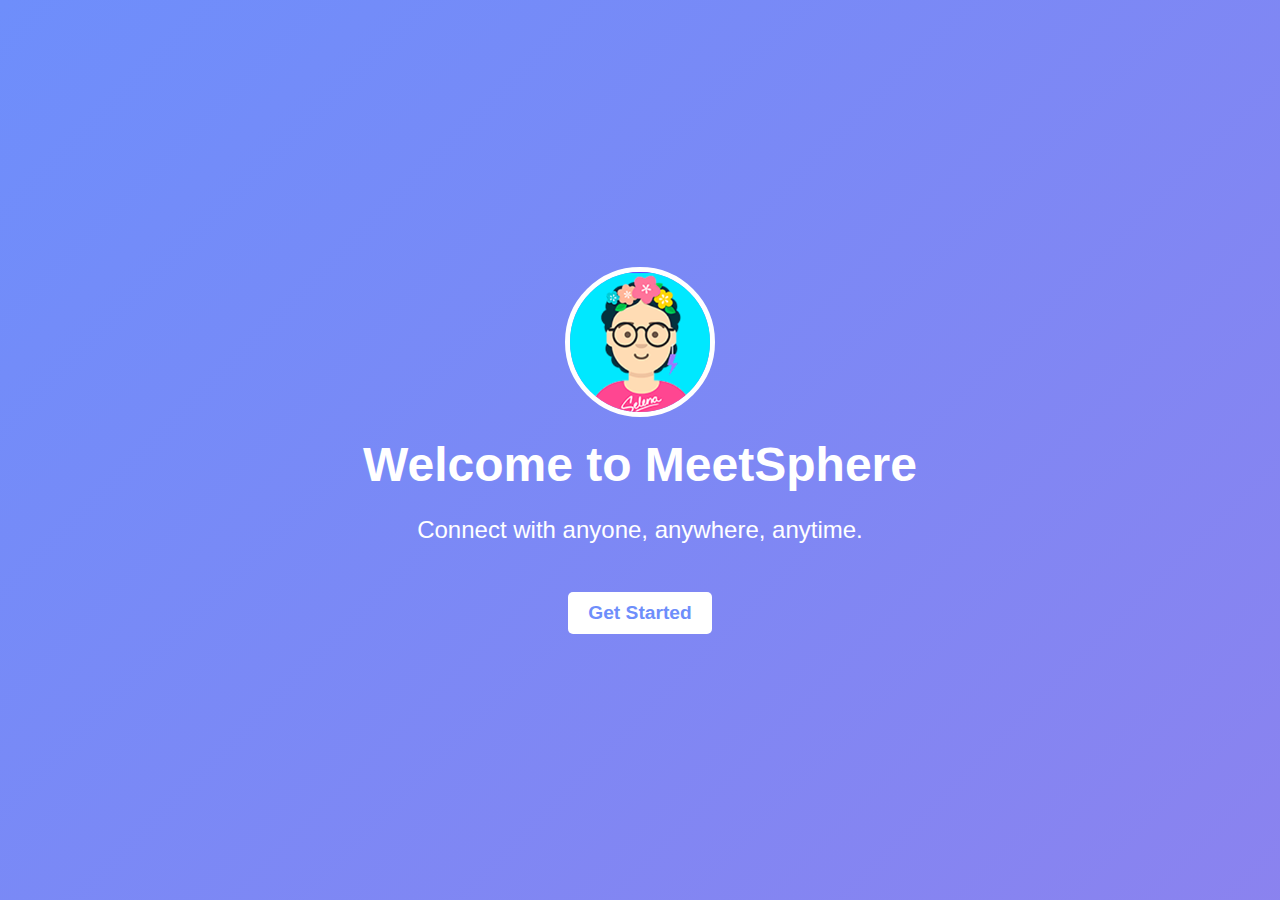
<file: index.html>
<!DOCTYPE html>
<html lang="en">
  <head>
    <meta charset="UTF-8" />
    <meta name="viewport" content="width=device-width, initial-scale=1.0" />
    <title>Video Conferencing</title>
    <link rel="stylesheet" href="styles.css" />
    <script src="script.js" defer></script>
  </head>
  <body>
    <div class="container">
      <div class="profile-picture-container">
        <img
          id="profile-picture"
          class="profile-picture"
          alt="Profile Picture"
        />
      </div>
      <h1 class="title">Welcome to MeetSphere</h1>
      <p class="subtitle">Connect with anyone, anywhere, anytime.</p>
      <button class="start-button" id="start-button">Get Started</button>
      <script>
        document
          .getElementById("start-button")
          .addEventListener("click", function () {
            if (window.innerWidth < 760) {
              // Load the mobile version of the login page
              window.location.href =
                "loginpage_for_phones/login_signup_phone.html";
            } else {
              // Load the desktop version of the login page
              window.location.href = "loginpage/login_signup.html";
            }
          });
      </script>
    </div>
  </body>
</html>
</file>
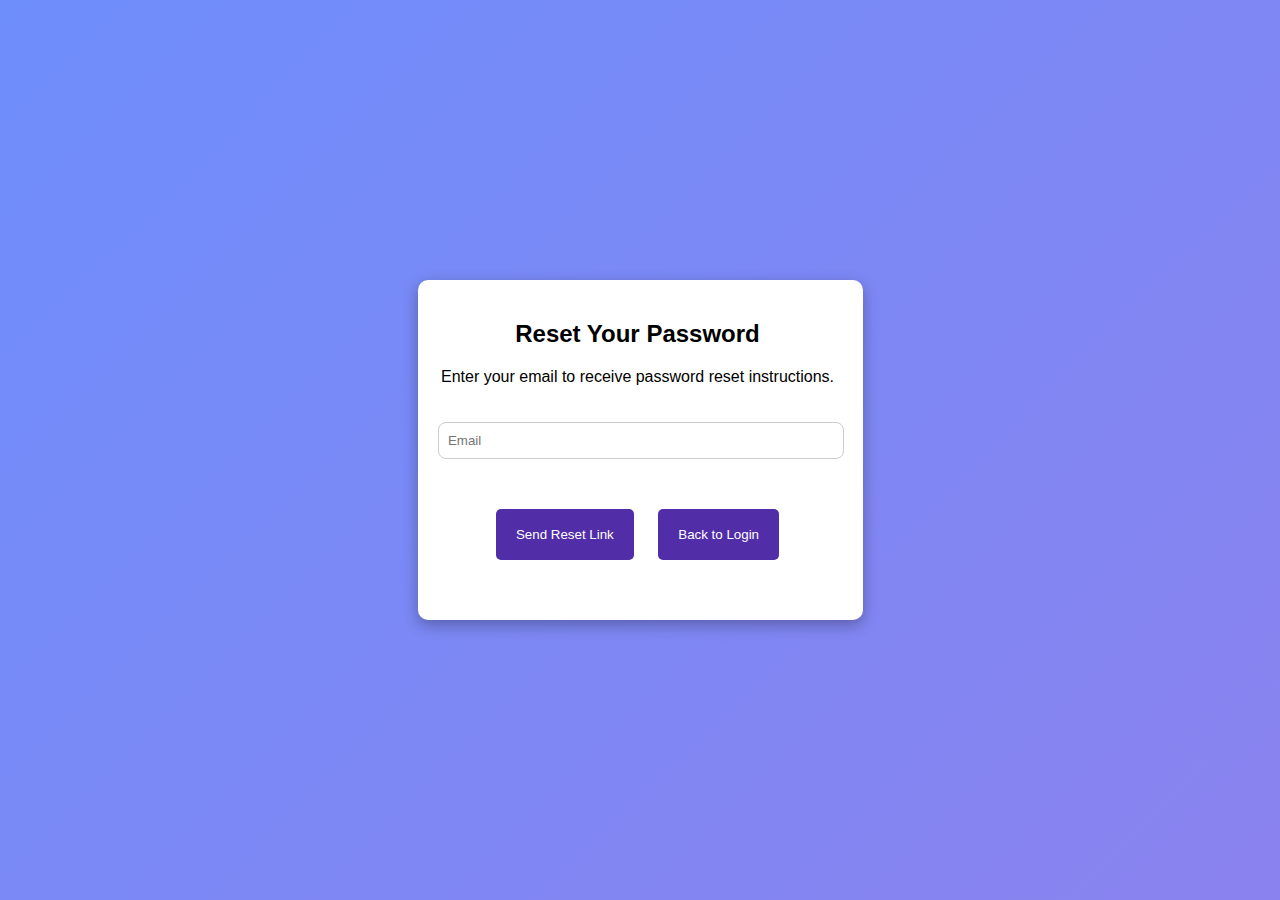
<file: loginpage/forgot_password.html>
<!DOCTYPE html>
<html lang="en">
<head>
    <meta charset="UTF-8" />
    <meta name="viewport" content="width=device-width, initial-scale=1.0" />
    <link rel="stylesheet" href="forgot_password_style.css" />
    <title>Forgot Password</title>
</head>
<body>
    <div class="forgot-password" id="forgot-password">
        <h2>Reset Your Password</h2>
        <p>Enter your email to receive password reset instructions.</p>
        <input type="email" placeholder="  Email" id="email" />
        <button id="send-reset-link">Send Reset Link</button>
        <button id="back-to-login">Back to Login</button>
    </div>

    <script src="forgot_password_script.js"></script>
</body>
</html>
</file>
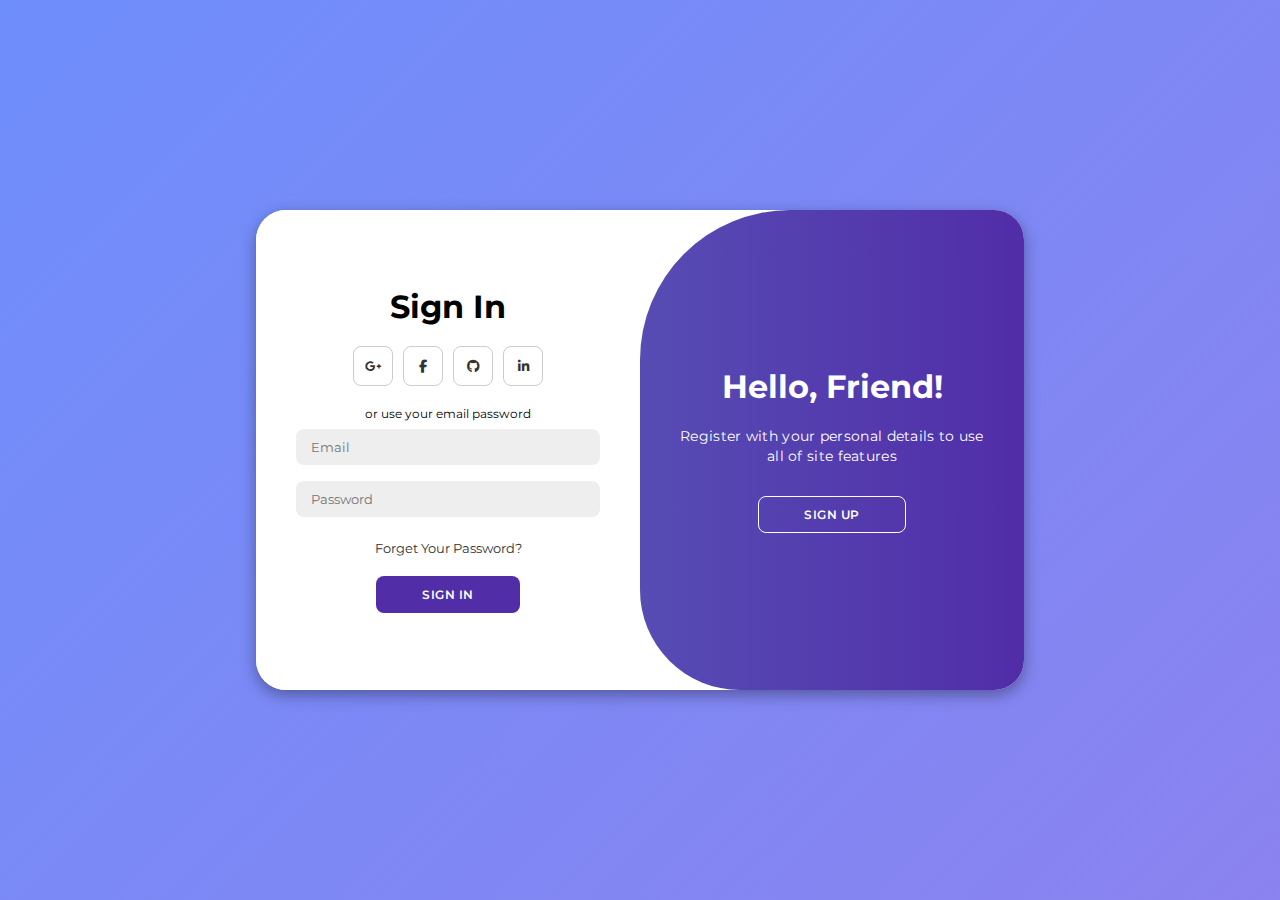
<file: loginpage/login_signup.html>
<!DOCTYPE html>
<html lang="en">
  <head>
    <meta charset="UTF-8" />
    <meta name="viewport" content="width=device-width, initial-scale=1.0" />
    <link
      rel="stylesheet"
      href="https://cdnjs.cloudflare.com/ajax/libs/font-awesome/6.4.2/css/all.min.css"
    />
    <link rel="stylesheet" href="login_signup_style.css" />
    <title>Login & Signup</title>
  </head>

  <body>
    <div class="container" id="container">
      <div class="form-container sign-up">
        <form>
          <h1>Create Account</h1>
          <div class="social-icons">
            <a href="#" class="icon"
              ><i class="fa-brands fa-google-plus-g"></i
            ></a>
            <a href="#" class="icon"><i class="fa-brands fa-facebook-f"></i></a>
            <a href="#" class="icon"><i class="fa-brands fa-github"></i></a>
            <a href="#" class="icon"
              ><i class="fa-brands fa-linkedin-in"></i
            ></a>
          </div>
          <span>or use your email for registeration</span>
          <input type="text" placeholder="Name" required/>
          <input type="email" placeholder="Email" required/>
          <input type="password" placeholder="Password" required/>
          <button>Sign Up</button>
        </form>
      </div>
      <div class="form-container sign-in">
        <form onsubmit="">
          <h1>Sign In</h1>
          <div class="social-icons">
            <a href="#" class="icon"
              ><i class="fa-brands fa-google-plus-g"></i
            ></a>
            <a href="#" class="icon"><i class="fa-brands fa-facebook-f"></i></a>
            <a href="#" class="icon"><i class="fa-brands fa-github"></i></a>
            <a href="#" class="icon"
              ><i class="fa-brands fa-linkedin-in"></i
            ></a>
          </div>
          <span>or use your email password</span>
          <input type="email" placeholder="Email" required/>
          <input type="password" placeholder="Password" required/>
          <a href="forgot_password.html">Forget Your Password?</a>
          <button>Sign In</button>
        </form>
      </div>
      <div class="toggle-container">
        <div class="toggle">
          <div class="toggle-panel toggle-left">
            <h1>Welcome Back!</h1>
            <p>Enter your personal details to use all of site features</p>
            <button class="hidden" id="login">Sign In</button>
          </div>
          <div class="toggle-panel toggle-right">
            <h1>Hello, Friend!</h1>
            <p>
              Register with your personal details to use all of site features
            </p>
            <button class="hidden" id="register">Sign Up</button>
          </div>
        </div>
      </div>
    </div>

    <script src="login_signup_script.js"></script>
  </body>
</html>
</file>
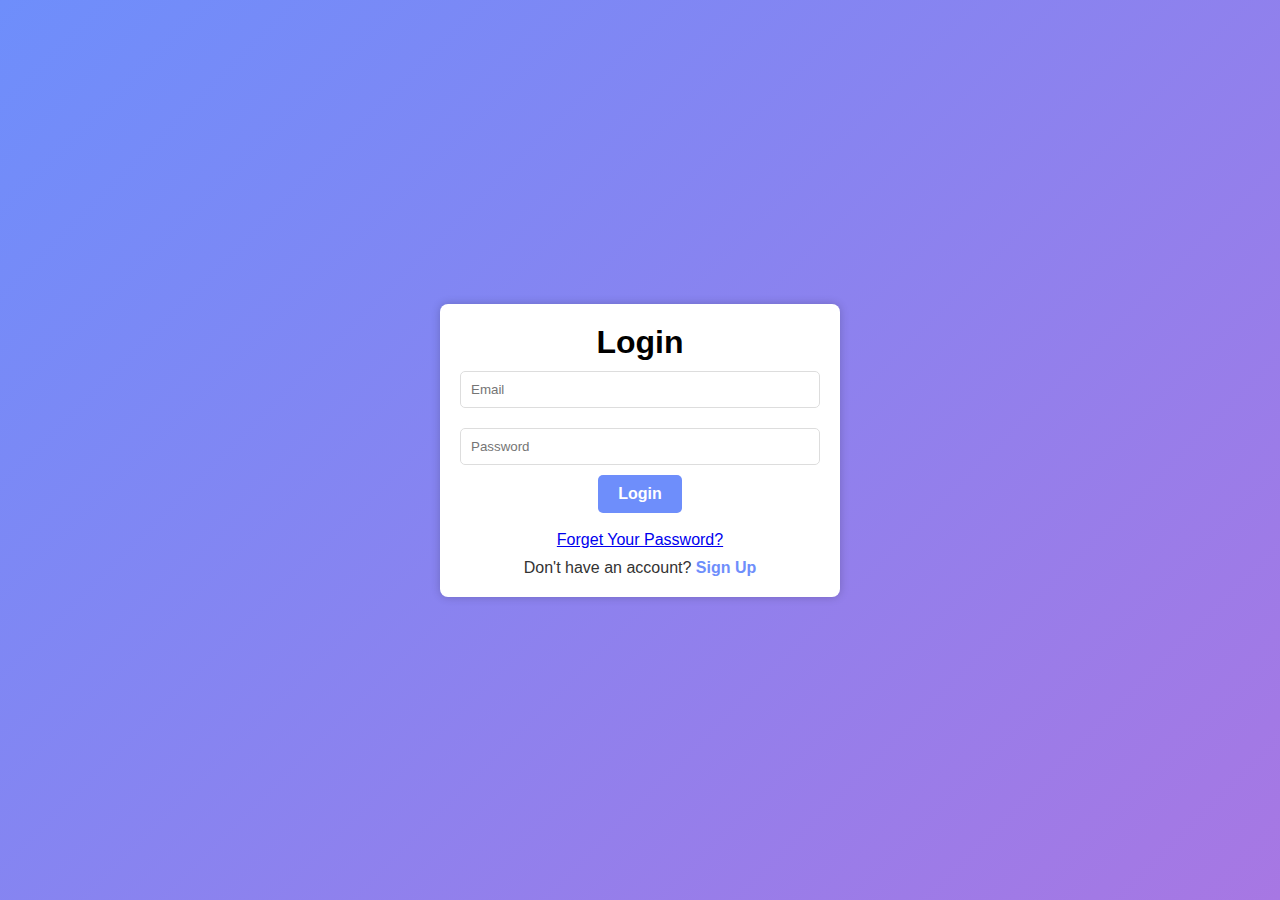
<file: loginpage_for_phones/login_signup_phone.html>
<!DOCTYPE html>
<html lang="en">
<head>
    <meta charset="UTF-8">
    <meta name="viewport" content="width=device-width, initial-scale=1.0">
    <title>Login & Signup</title>
    <link rel="stylesheet" href="login_signup_styles_phone.css">
</head>
<body>
    <div class="form-container">
        <div class="form-wrapper">
            <div class="form-content">
                <h1 id="form-title">Login</h1>
                <form id="login-form">
                    <input type="email" id="login-email" placeholder="Email" required>
                    <input type="password" id="login-password" placeholder="Password" required>
                    <button type="submit">Login</button>
                    <br>
                    <br>
                    <a href="forgot_password.html">Forget Your Password?</a>
                </form>
                <p class="toggle-text">Don't have an account? <span id="toggle-signup">Sign Up</span></p>
            </div>
            <div class="form-content hidden">
                <h1 id="form-title">Sign Up</h1>
                <form id="signup-form">
                    <input type="text" id="signup-username" placeholder="Username" required>
                    <input type="email" id="signup-email" placeholder="Email" required>
                    <input type="password" id="signup-password" placeholder="Password" required>
                    <button type="submit">Sign Up</button>
                </form>
                <p class="toggle-text">Already have an account? <span id="toggle-login">Login</span></p>
            </div>
        </div>
    </div>
    <script src="login_signup_script_phone.js"></script>
</body>
</html>
</file>
<file: loginpage/forgot_password_style.css>
body {
    font-family: "Arial", sans-serif;
    background: linear-gradient(135deg, #6e8efb, #a777e3);
    background-size: 200% 200%;
    display: flex;
    align-items: center;
    justify-content: center;
    height: 100vh;
    margin: 0;
}

.forgot-password {
    background-color: #fff;
    padding: 20px;
    padding-right: 25px;
    border-radius: 10px;
    box-shadow: 0 5px 15px rgba(0, 0, 0, 0.3);
    width: 400px;
    height: 300px;
    text-align: center;
}

.forgot-password input {
    width: 100%;
    padding-top: 10px;
    padding-bottom: 10px;
    margin-top: 20px;
    border-radius: 8px;
    border: 1px solid #ccc;
}

.forgot-password button {
    padding: 18px 20px;
    margin-top: 50px;
    background-color: #512da8;
    color: #fff;
    border: none;
    border-radius: 5px;
    cursor: pointer;
}

#back-to-login {
    margin-left: 20px;
    background-color: #512da8;
}
</file>
<file: loginpage/login_signup_style.css>
@import url("https://fonts.googleapis.com/css2?family=Montserrat:wght@300;400;500;600;700&display=swap");

* {
  margin: 0;
  padding: 0;
  box-sizing: border-box;
  font-family: "Montserrat", sans-serif;
}

body {
  font-family: "Arial", sans-serif;
  background: linear-gradient(135deg, #6e8efb, #a777e3);
  background-size: 200% 200%;
  animation: gradientBG 15s ease infinite;
  display: flex;
  align-items: center;
  justify-content: center;
  flex-direction: column;
  height: 100vh;
}

.container {
  background-color: #fff;
  border-radius: 30px;
  box-shadow: 0 5px 15px rgba(0, 0, 0, 0.35);
  position: relative;
  overflow: hidden;
  width: 768px;
  max-width: 100%;
  min-height: 480px;
}

.container p {
  font-size: 14px;
  line-height: 20px;
  letter-spacing: 0.3px;
  margin: 20px 0;
}

.container span {
  font-size: 12px;
}

.container a {
  color: #333;
  font-size: 13px;
  text-decoration: none;
  margin: 15px 0 10px;
}

.container button {
  background-color: #512da8;
  color: #fff;
  font-size: 12px;
  padding: 10px 45px;
  border: 1px solid transparent;
  border-radius: 8px;
  font-weight: 600;
  letter-spacing: 0.5px;
  text-transform: uppercase;
  margin-top: 10px;
  cursor: pointer;
}

.container button.hidden {
  background-color: transparent;
  border-color: #fff;
}

.container form {
  background-color: #fff;
  display: flex;
  align-items: center;
  justify-content: center;
  flex-direction: column;
  padding: 0 40px;
  height: 100%;
}

.container input {
  background-color: #eee;
  border: none;
  margin: 8px 0;
  padding: 10px 15px;
  font-size: 13px;
  border-radius: 8px;
  width: 100%;
  outline: none;
}

.form-container {
  position: absolute;
  top: 0;
  height: 100%;
  transition: all 0.6s ease-in-out;
}

.sign-in {
  left: 0;
  width: 50%;
  z-index: 2;
}

.container.active .sign-in {
  transform: translateX(100%);
}

.sign-up {
  left: 0;
  width: 50%;
  opacity: 0;
  z-index: 1;
}

.container.active .sign-up {
  transform: translateX(100%);
  opacity: 1;
  z-index: 5;
  animation: move 0.6s;
}

@keyframes move {
  0%,
  49.99% {
    opacity: 0;
    z-index: 1;
  }
  50%,
  100% {
    opacity: 1;
    z-index: 5;
  }
}

.social-icons {
  margin: 20px 0;
}

.social-icons a {
  border: 1px solid #ccc;
  border-radius: 20%;
  display: inline-flex;
  justify-content: center;
  align-items: center;
  margin: 0 3px;
  width: 40px;
  height: 40px;
}

.toggle-container {
  position: absolute;
  top: 0;
  left: 50%;
  width: 50%;
  height: 100%;
  overflow: hidden;
  transition: all 0.6s ease-in-out;
  border-radius: 150px 0 0 100px;
  z-index: 1000;
}

.container.active .toggle-container {
  transform: translateX(-100%);
  border-radius: 0 150px 100px 0;
}

.toggle {
  background-color: #512da8;
  height: 100%;
  background: linear-gradient(to right, #5c6bc0, #512da8);
  color: #fff;
  position: relative;
  left: -100%;
  height: 100%;
  width: 200%;
  transform: translateX(0);
  transition: all 0.6s ease-in-out;
}

.container.active .toggle {
  transform: translateX(50%);
}

.toggle-panel {
  position: absolute;
  width: 50%;
  height: 100%;
  display: flex;
  align-items: center;
  justify-content: center;
  flex-direction: column;
  padding: 0 30px;
  text-align: center;
  top: 0;
  transform: translateX(0);
  transition: all 0.6s ease-in-out;
}

.toggle-left {
  transform: translateX(-200%);
}

.container.active .toggle-left {
  transform: translateX(0);
}

.toggle-right {
  right: 0;
  transform: translateX(0);
}

.container.active .toggle-right {
  transform: translateX(200%);
}
</file>
<file: styles.css>
/* Basic Reset */
* {
  margin: 0;
  padding: 0;
  box-sizing: border-box;
}

body {
  font-family: "Arial", sans-serif;
  background: linear-gradient(135deg, #6e8efb, #a777e3);
  background-size: 200% 200%;
  animation: gradientBG 15s ease infinite;
  color: #fff;
  display: flex;
  align-items: center;
  justify-content: center;
  height: 100vh;
  overflow: hidden;
}

#desktopContent, #mobileContent {
  display: none;
}

@keyframes gradientBG {
  0% { background-position: 0% 50%; }
  50% { background-position: 100% 50%; }
  100% { background-position: 0% 50%; }
}

.container {
  text-align: center;
  animation: fadeIn 1s ease-out;
  position: relative;
}

.profile-picture-container {
  width: 150px;
  height: 150px;
  margin: 0 auto 20px;
  border-radius: 50%;
  overflow: hidden;
  border: 5px solid #fff;
  animation: profileFadeIn 1s ease-out;
}

.profile-picture {
  width: 100%;
  height: 100%;
  object-fit: cover;
}

.title {
  font-size: 3em;
  margin-bottom: 0.5em;
  animation: slideDown 1s ease-out;
}

.subtitle {
  font-size: 1.5em;
  margin-bottom: 2em;
  animation: fadeIn 1.5s ease-out 0.5s;
  animation-fill-mode: backwards;
}

.start-button {
  padding: 10px 20px;
  background-color: #fff;
  color: #6e8efb;
  border: none;
  border-radius: 5px;
  cursor: pointer;
  font-size: 1.2em;
  font-weight: bold;
  transition: transform 0.2s ease-in-out;
}

.start-button:hover {
  transform: scale(1.1);
}

.start-button:active {
  transform: scale(0.9);
}

@keyframes fadeIn {
  from {
    opacity: 0;
  }
  to {
    opacity: 1;
  }
}

@keyframes slideDown {
  from {
    opacity: 0;
    transform: translateY(-50px);
  }
  to {
    opacity: 1;
    transform: translateY(0);
  }
}

@keyframes profileFadeIn {
  from {
    opacity: 0;
    transform: scale(0.8);
  }
  to {
    opacity: 1;
    transform: scale(1);
  }
}

/* Responsive Design */
@media (max-width: 768px) {
  .title {
    font-size: 2.5em;
  }

  .subtitle {
    font-size: 1.2em;
  }

  .start-button {
    font-size: 1em;
    padding: 8px 16px;
  }

  .profile-picture-container {
    width: 100px;
    height: 100px;
  }
}
</file>
<file: loginpage_for_phones/login_signup_styles_phone.css>
/* Basic Reset */
* {
    margin: 0;
    padding: 0;
    box-sizing: border-box;
}

body {
    font-family: 'Arial', sans-serif;
    background: linear-gradient(135deg, #6e8efb, #a777e3);
    display: flex;
    align-items: center;
    justify-content: center;
    height: 100vh;
    overflow: hidden;
}

.form-container {
    display: flex;
    justify-content: center;
    align-items: center;
    width: 100%;
    height: 100%;
}

.form-wrapper {
    background: #fff;
    border-radius: 8px;
    box-shadow: 0 0 10px rgba(0, 0, 0, 0.2);
    overflow: hidden;
    width: 400px;
    animation: slideIn 0.5s ease-out;
}

.form-content {
    padding: 20px;
    text-align: center;
    transition: opacity 0.5s ease;
}

.container a {
    color: #333;
    font-size: 13px;
    text-decoration: none;
    margin: 15px 0 10px;
  }

.hidden {
    display: none;
}

input[type="email"],
input[type="password"],
input[type="text"],
input[type="file"] {
    width: 100%;
    padding: 10px;
    margin: 10px 0;
    border: 1px solid #ddd;
    border-radius: 5px;
}

button {
    background: #6e8efb;
    color: #fff;
    border: none;
    padding: 10px 20px;
    border-radius: 5px;
    cursor: pointer;
    font-size: 16px;
    font-weight: bold;
    transition: background 0.3s ease;
}

button:hover {
    background: #5a7dca;
}

.toggle-text {
    margin-top: 10px;
    color: #333;
}

.toggle-text span {
    color: #6e8efb;
    cursor: pointer;
    font-weight: bold;
}

@keyframes slideIn {
    from {
        transform: translateY(-30px);
        opacity: 0;
    }
    to {
        transform: translateY(0);
        opacity: 1;
    }
}
</file>
